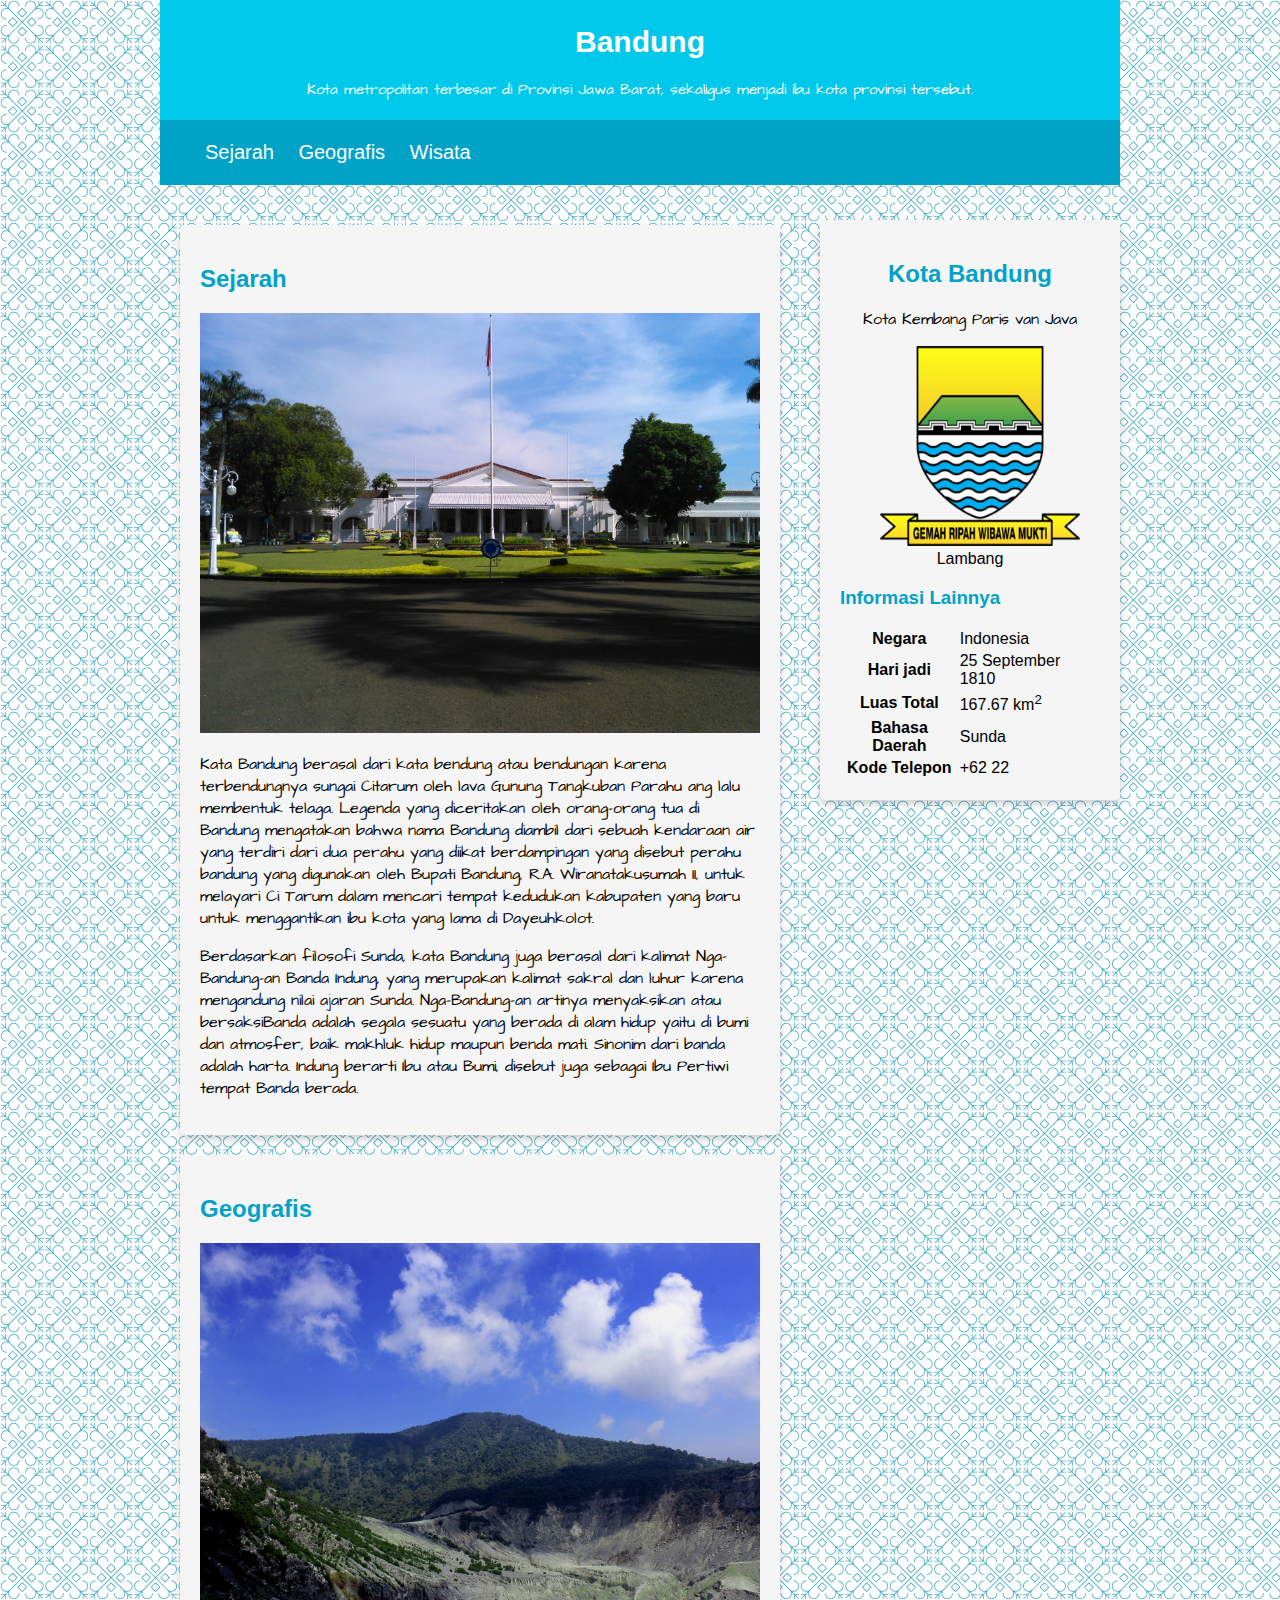
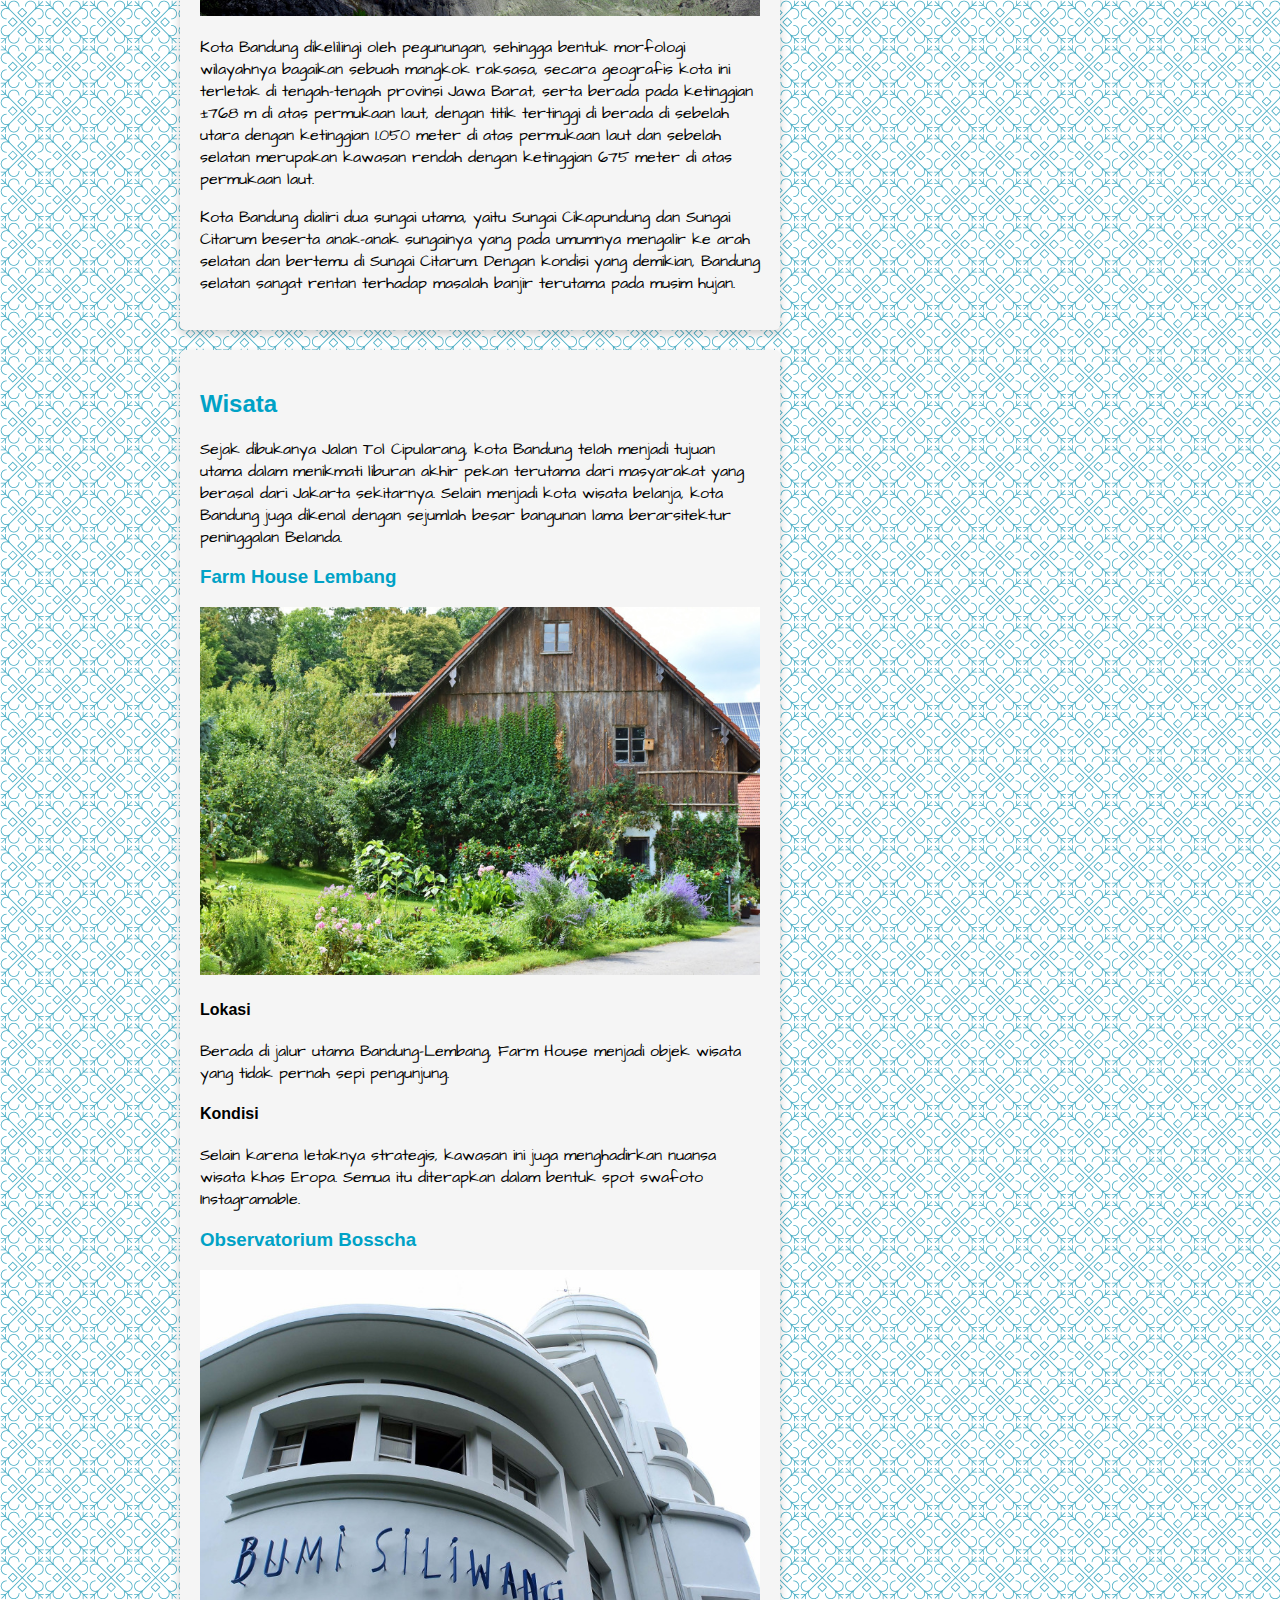
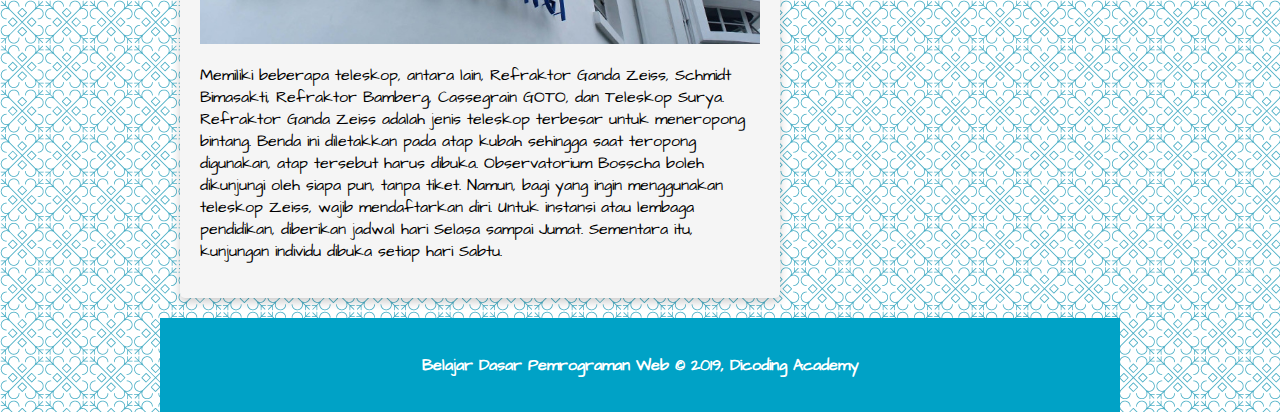
<file: index.html>
<!DOCTYPE html>
<html lang="en">

<head>
    <meta charset="UTF-8">
    <meta http-equiv="X-UA-Compatible" content="IE=edge">
    <meta name="viewport" content="width=device-width, initial-scale=1.0">
    <title>Document</title>
    <link rel="stylesheet" href="plot.css">
</head>

<body>

    <header>
        <div class="jumbotron">
            <h1>Bandung</h1>
            <p>Kota metropolitan terbesar di Provinsi Jawa Barat, sekaligus menjadi ibu kota provinsi tersebut.</p>
        </div>
        <nav>
            <ul>
                <li><a href="#sejarah">Sejarah</a></li>
                <li><a href="#geografis">Geografis</a></li>
                <li><a href="#wisata">Wisata</a></li>
            </ul>
        </nav>
    </header>
    <main>
        <div id="content">
            <article id="sejarah" class="card">
                <h2 id="sejarah">Sejarah</h2>

                <img src="assets/image/history.jpg" class="featured-image" alt="sejarah">

                <p>Kata Bandung berasal dari kata bendung atau bendungan karena terbendungnya sungai Citarum oleh lava Gunung Tangkuban Parahu ang lalu membentuk telaga. Legenda yang diceritakan oleh orang-orang tua di Bandung mengatakan bahwa nama Bandung
                    diambil dari sebuah kendaraan air yang terdiri dari dua perahu yang diikat berdampingan yang disebut perahu bandung yang digunakan oleh Bupati Bandung, R.A. Wiranatakusumah II, untuk melayari Ci Tarum dalam mencari tempat kedudukan
                    kabupaten yang baru untuk menggantikan ibu kota yang lama di Dayeuhkolot.</p>

                <p>Berdasarkan filosofi Sunda, kata Bandung juga berasal dari kalimat Nga-Bandung-an Banda Indung, yang merupakan kalimat sakral dan luhur karena mengandung nilai ajaran Sunda. Nga-Bandung-an artinya menyaksikan atau bersaksiBanda adalah
                    segala sesuatu yang berada di alam hidup yaitu di bumi dan atmosfer, baik makhluk hidup maupun benda mati. Sinonim dari banda adalah harta. Indung berarti Ibu atau Bumi, disebut juga sebagai Ibu Pertiwi tempat Banda berada.</p>
            </article>

            <article id="geografis" class="card">
                <h2 id="geografis">Geografis</h2>
                <img src="assets/image/geografis.jpg" class="featured-image" alt="geografis">
                <p>Kota Bandung dikelilingi oleh pegunungan, sehingga bentuk morfologi wilayahnya bagaikan sebuah mangkok raksasa, secara geografis kota ini terletak di tengah-tengah provinsi Jawa Barat, serta berada pada ketinggian ±768 m di atas permukaan
                    laut, dengan titik tertinggi di berada di sebelah utara dengan ketinggian 1.050 meter di atas permukaan laut dan sebelah selatan merupakan kawasan rendah dengan ketinggian 675 meter di atas permukaan laut.</p>
                <p>Kota Bandung dialiri dua sungai utama, yaitu Sungai Cikapundung dan Sungai Citarum beserta anak-anak sungainya yang pada umumnya mengalir ke arah selatan dan bertemu di Sungai Citarum. Dengan kondisi yang demikian, Bandung selatan sangat
                    rentan terhadap masalah banjir terutama pada musim hujan.</p>
            </article>

            <article id="wisata" class="card">
                <h2 id="wisata">Wisata</h2>
                <p>Sejak dibukanya Jalan Tol Cipularang, kota Bandung telah menjadi tujuan utama dalam menikmati liburan akhir pekan terutama dari masyarakat yang berasal dari Jakarta sekitarnya. Selain menjadi kota wisata belanja, kota Bandung juga dikenal
                    dengan sejumlah besar bangunan lama berarsitektur peninggalan Belanda.</p>
                <section>
                    <h3>Farm House Lembang</h3>
                    <img src="assets/image/farm-house.jpg" class="featured-image" alt="farm house">
                    <h4>Lokasi</h4>
                    <p>Berada di jalur utama Bandung-Lembang, Farm House menjadi objek wisata yang tidak pernah sepi pengunjung.</p>

                    <h4>Kondisi</h4>
                    <p>Selain karena letaknya strategis, kawasan ini juga menghadirkan nuansa wisata khas Eropa. Semua itu diterapkan dalam bentuk spot swafoto Instagramable.</p>
                </section>
                <section>
                    <h3>Observatorium Bosscha</h3>
                    <img src="assets/image/bosscha.jpg" class="featured-image" alt="bosscha">
                    <p>Memiliki beberapa teleskop, antara lain, Refraktor Ganda Zeiss, Schmidt Bimasakti, Refraktor Bamberg, Cassegrain GOTO, dan Teleskop Surya. Refraktor Ganda Zeiss adalah jenis teleskop terbesar untuk meneropong bintang. Benda ini diletakkan
                        pada atap kubah sehingga saat teropong digunakan, atap tersebut harus dibuka. Observatorium Bosscha boleh dikunjungi oleh siapa pun, tanpa tiket. Namun, bagi yang ingin menggunakan teleskop Zeiss, wajib mendaftarkan diri. Untuk
                        instansi atau lembaga pendidikan, diberikan jadwal hari Selasa sampai Jumat. Sementara itu, kunjungan individu dibuka setiap hari Sabtu.</p>
                </section>
            </article>
        </div>
    </main>
    <aside>
        <div class="sidebar cf">
            <article class="profile card">
                <header>
                    <h2>Kota Bandung</h2>
                    <p>Kota Kembang Paris van Java</p>
                    <figure>
                        <img src="assets/image/bandung-badge.png">
                        <figcaption>Lambang</figcaption>
                    </figure>
                </header>
                <section>
                    <h3>Informasi Lainnya</h3>
                    <table>
                        <tr>
                            <th>Negara</th>
                            <td>Indonesia</td>
                        </tr>
                        <tr>
                            <th>Hari jadi</th>
                            <td>25 September 1810</td>
                        </tr>
                        <tr>
                            <th>Luas Total</th>
                            <td>167.67 km<sup>2</sup></td>
                        </tr>
                        <tr>
                            <th>Bahasa Daerah</th>
                            <td>Sunda</td>
                        </tr>
                        <tr>
                            <th>Kode Telepon</th>
                            <td>+62 22</td>
                        </tr>
                    </table>
                </section>
            </article>
        </div>
    </aside>
    <footer>
        <p>Belajar Dasar Pemrograman Web &#169; 2019, Dicoding Academy</p>
    </footer>
</body>

</html>
</file>
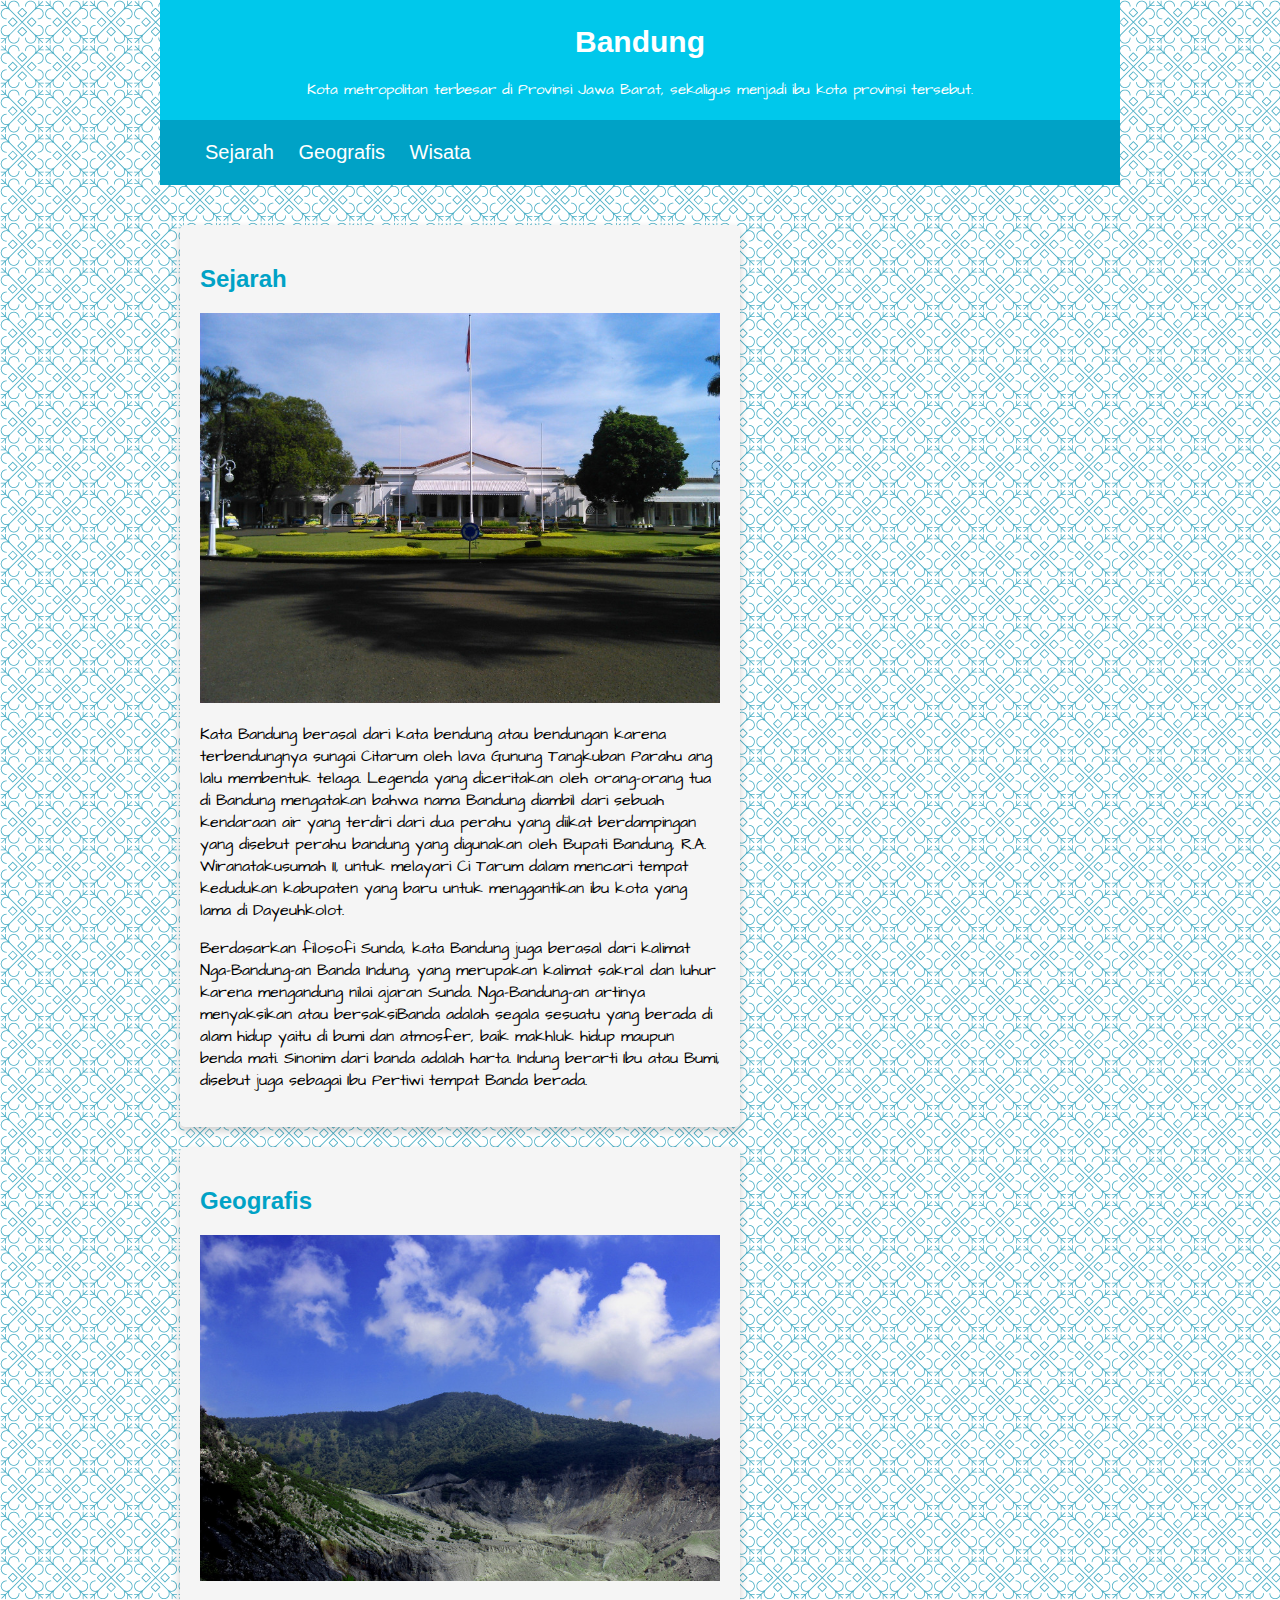
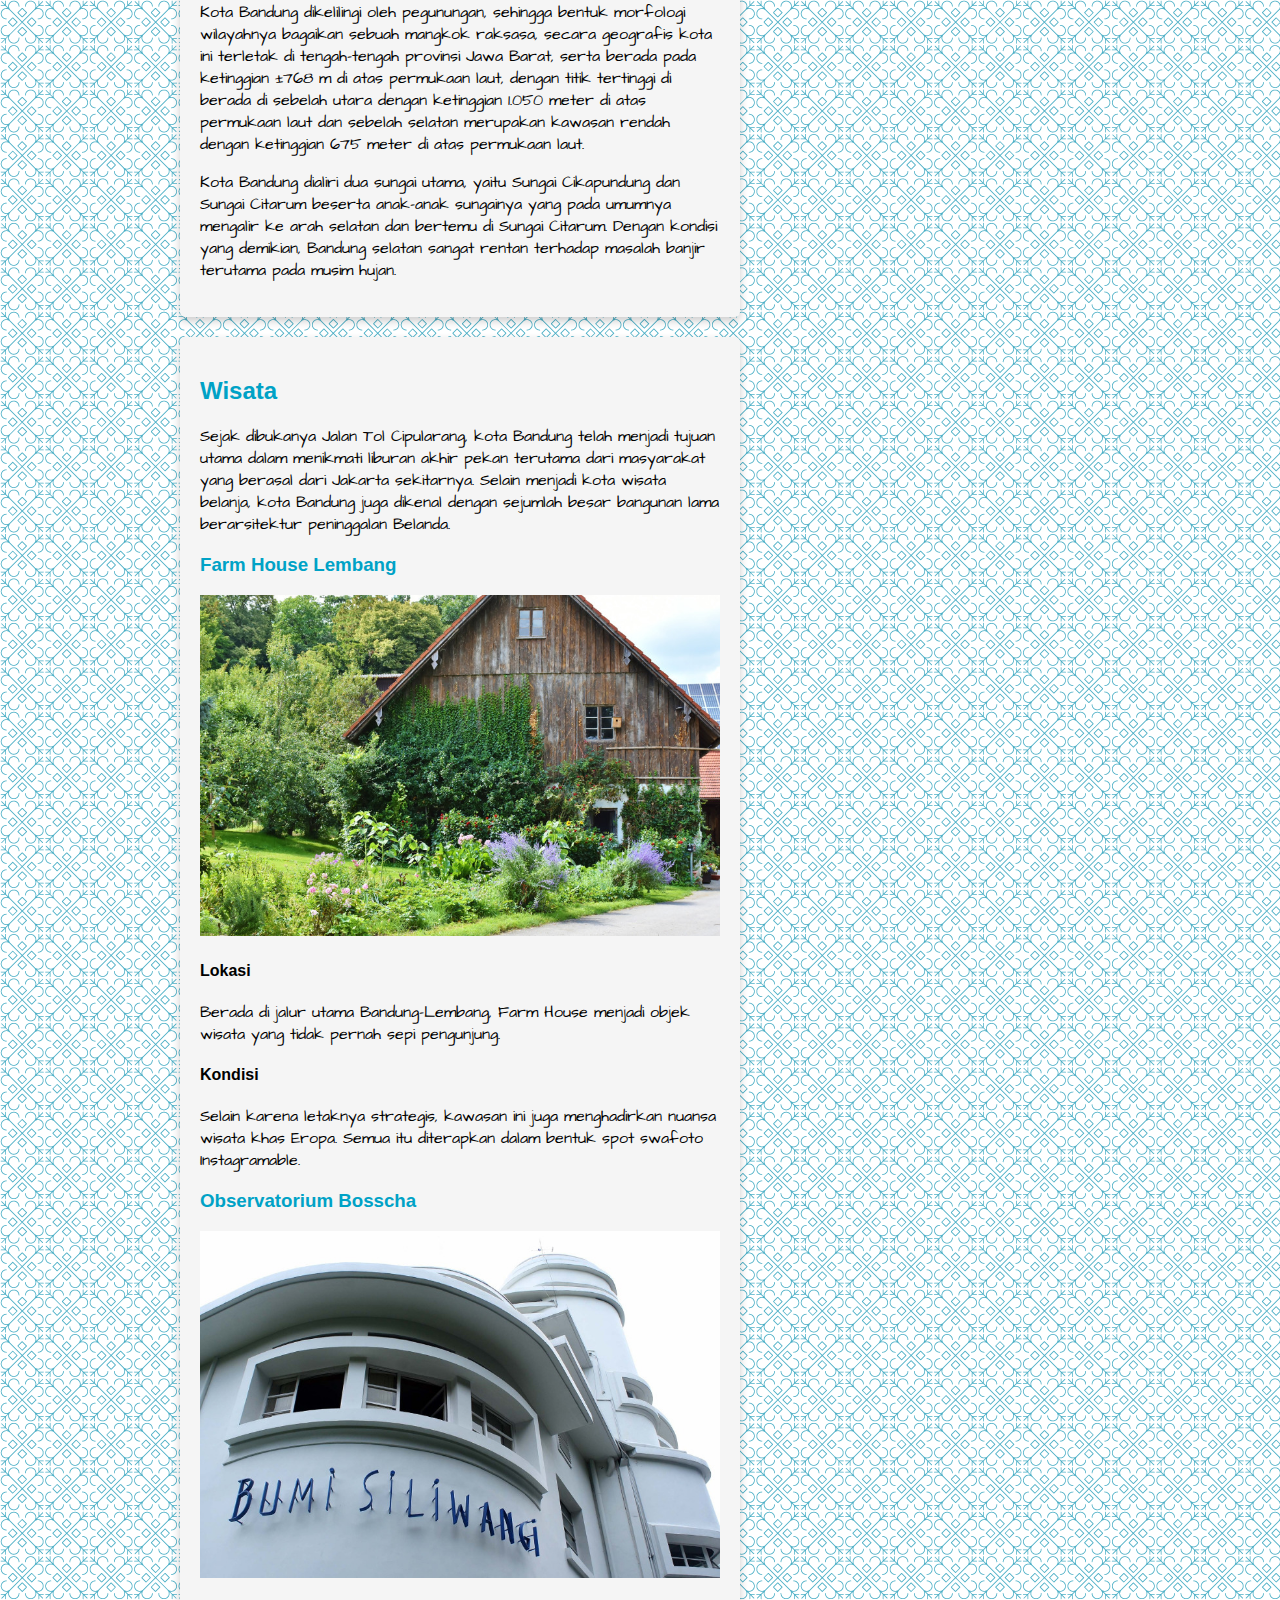
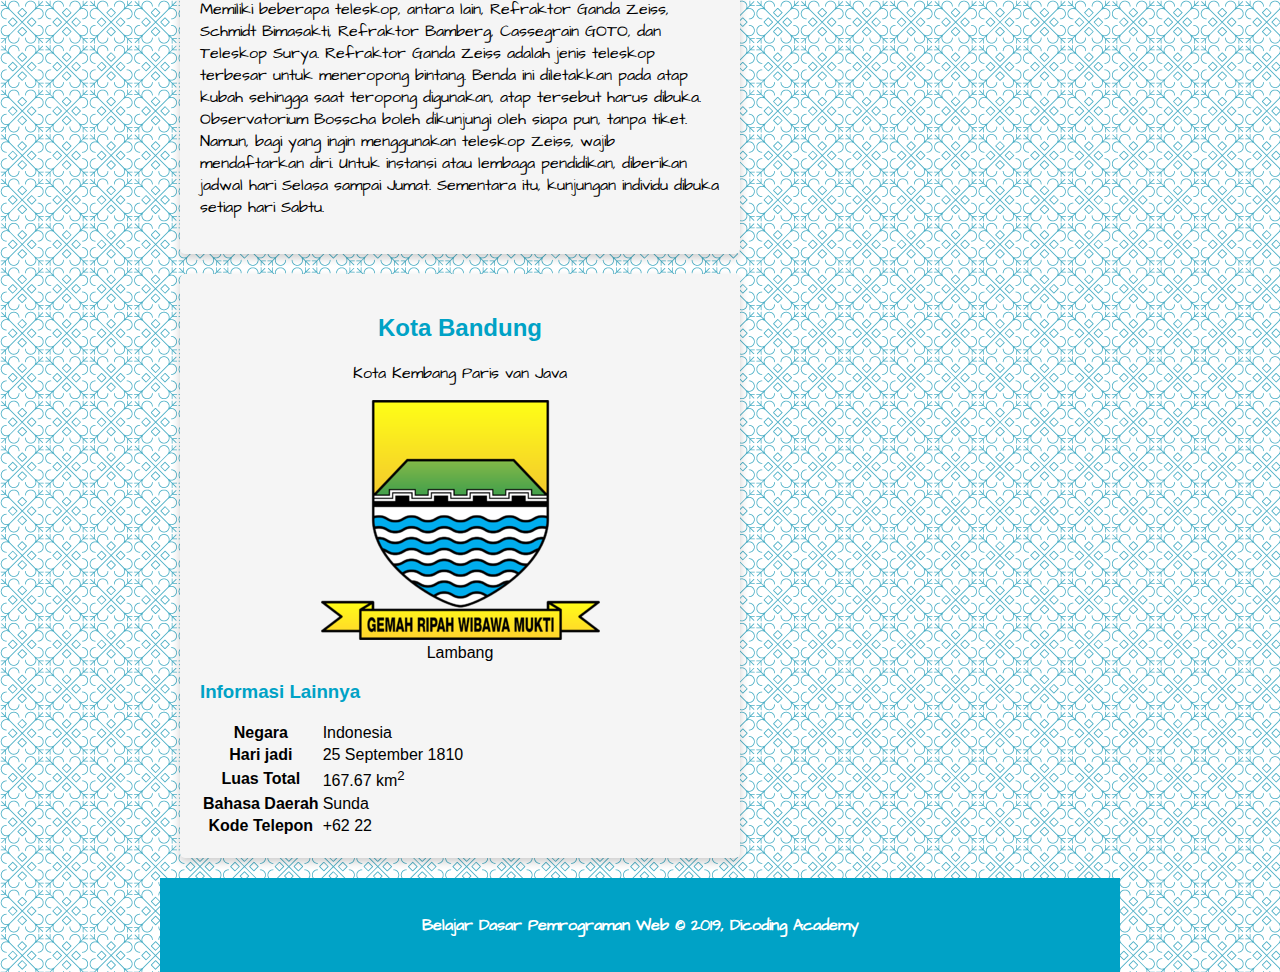
<file: html/index.html>
<!DOCTYPE html>
<html lang="en">

<head>
    <meta charset="UTF-8">
    <meta http-equiv="X-UA-Compatible" content="IE=edge">
    <meta name="viewport" content="width=device-width, initial-scale=1.0">
    <title>Document</title>
    <link rel="stylesheet" href="plot.css">
</head>

<body>

    <header>
        <div class="jumbotron">
            <h1>Bandung</h1>
            <p>Kota metropolitan terbesar di Provinsi Jawa Barat, sekaligus menjadi ibu kota provinsi tersebut.</p>
        </div>
        <nav>
            <ul>
                <li><a href="#sejarah">Sejarah</a></li>
                <li><a href="#geografis">Geografis</a></li>
                <li><a href="#wisata">Wisata</a></li>
            </ul>
        </nav>
    </header>
    <main>
        <div id="content">
            <article id="sejarah" class="card">
                <h2 id="sejarah">Sejarah</h2>

                <img src="assets/image/history.jpg" class="featured-image" alt="sejarah">

                <p>Kata Bandung berasal dari kata bendung atau bendungan karena terbendungnya sungai Citarum oleh lava Gunung Tangkuban Parahu ang lalu membentuk telaga. Legenda yang diceritakan oleh orang-orang tua di Bandung mengatakan bahwa nama Bandung
                    diambil dari sebuah kendaraan air yang terdiri dari dua perahu yang diikat berdampingan yang disebut perahu bandung yang digunakan oleh Bupati Bandung, R.A. Wiranatakusumah II, untuk melayari Ci Tarum dalam mencari tempat kedudukan
                    kabupaten yang baru untuk menggantikan ibu kota yang lama di Dayeuhkolot.</p>

                <p>Berdasarkan filosofi Sunda, kata Bandung juga berasal dari kalimat Nga-Bandung-an Banda Indung, yang merupakan kalimat sakral dan luhur karena mengandung nilai ajaran Sunda. Nga-Bandung-an artinya menyaksikan atau bersaksiBanda adalah
                    segala sesuatu yang berada di alam hidup yaitu di bumi dan atmosfer, baik makhluk hidup maupun benda mati. Sinonim dari banda adalah harta. Indung berarti Ibu atau Bumi, disebut juga sebagai Ibu Pertiwi tempat Banda berada.</p>
            </article>

            <article id="geografis" class="card">
                <h2 id="geografis">Geografis</h2>
                <img src="assets/image/geografis.jpg" class="featured-image" alt="geografis">
                <p>Kota Bandung dikelilingi oleh pegunungan, sehingga bentuk morfologi wilayahnya bagaikan sebuah mangkok raksasa, secara geografis kota ini terletak di tengah-tengah provinsi Jawa Barat, serta berada pada ketinggian ±768 m di atas permukaan
                    laut, dengan titik tertinggi di berada di sebelah utara dengan ketinggian 1.050 meter di atas permukaan laut dan sebelah selatan merupakan kawasan rendah dengan ketinggian 675 meter di atas permukaan laut.</p>
                <p>Kota Bandung dialiri dua sungai utama, yaitu Sungai Cikapundung dan Sungai Citarum beserta anak-anak sungainya yang pada umumnya mengalir ke arah selatan dan bertemu di Sungai Citarum. Dengan kondisi yang demikian, Bandung selatan sangat
                    rentan terhadap masalah banjir terutama pada musim hujan.</p>
            </article>

            <article id="wisata" class="card">
                <h2 id="wisata">Wisata</h2>
                <p>Sejak dibukanya Jalan Tol Cipularang, kota Bandung telah menjadi tujuan utama dalam menikmati liburan akhir pekan terutama dari masyarakat yang berasal dari Jakarta sekitarnya. Selain menjadi kota wisata belanja, kota Bandung juga dikenal
                    dengan sejumlah besar bangunan lama berarsitektur peninggalan Belanda.</p>
                <section>
                    <h3>Farm House Lembang</h3>
                    <img src="assets/image/farm-house.jpg" class="featured-image" alt="farm house">
                    <h4>Lokasi</h4>
                    <p>Berada di jalur utama Bandung-Lembang, Farm House menjadi objek wisata yang tidak pernah sepi pengunjung.</p>

                    <h4>Kondisi</h4>
                    <p>Selain karena letaknya strategis, kawasan ini juga menghadirkan nuansa wisata khas Eropa. Semua itu diterapkan dalam bentuk spot swafoto Instagramable.</p>
                </section>
                <section>
                    <h3>Observatorium Bosscha</h3>
                    <img src="assets/image/bosscha.jpg" class="featured-image" alt="bosscha">
                    <p>Memiliki beberapa teleskop, antara lain, Refraktor Ganda Zeiss, Schmidt Bimasakti, Refraktor Bamberg, Cassegrain GOTO, dan Teleskop Surya. Refraktor Ganda Zeiss adalah jenis teleskop terbesar untuk meneropong bintang. Benda ini diletakkan
                        pada atap kubah sehingga saat teropong digunakan, atap tersebut harus dibuka. Observatorium Bosscha boleh dikunjungi oleh siapa pun, tanpa tiket. Namun, bagi yang ingin menggunakan teleskop Zeiss, wajib mendaftarkan diri. Untuk
                        instansi atau lembaga pendidikan, diberikan jadwal hari Selasa sampai Jumat. Sementara itu, kunjungan individu dibuka setiap hari Sabtu.</p>
                </section>
            </article>
        </div>


        <aside>
            <article class="profile card">
                <header>
                    <h2>Kota Bandung</h2>
                    <p>Kota Kembang Paris van Java</p>
                    <figure>
                        <img src="assets/image/bandung-badge.png">
                        <figcaption>Lambang</figcaption>
                    </figure>
                </header>
                <section>
                    <h3>Informasi Lainnya</h3>
                    <table>
                        <tr>
                            <th>Negara</th>
                            <td>Indonesia</td>
                        </tr>
                        <tr>
                            <th>Hari jadi</th>
                            <td>25 September 1810</td>
                        </tr>
                        <tr>
                            <th>Luas Total</th>
                            <td>167.67 km<sup>2</sup></td>
                        </tr>
                        <tr>
                            <th>Bahasa Daerah</th>
                            <td>Sunda</td>
                        </tr>
                        <tr>
                            <th>Kode Telepon</th>
                            <td>+62 22</td>
                        </tr>
                    </table>
                </section>
            </article>
        </aside>
    </main>
    <footer>
        <p>Belajar Dasar Pemrograman Web &#169; 2019, Dicoding Academy</p>
    </footer>
</body>

</html>
</file>
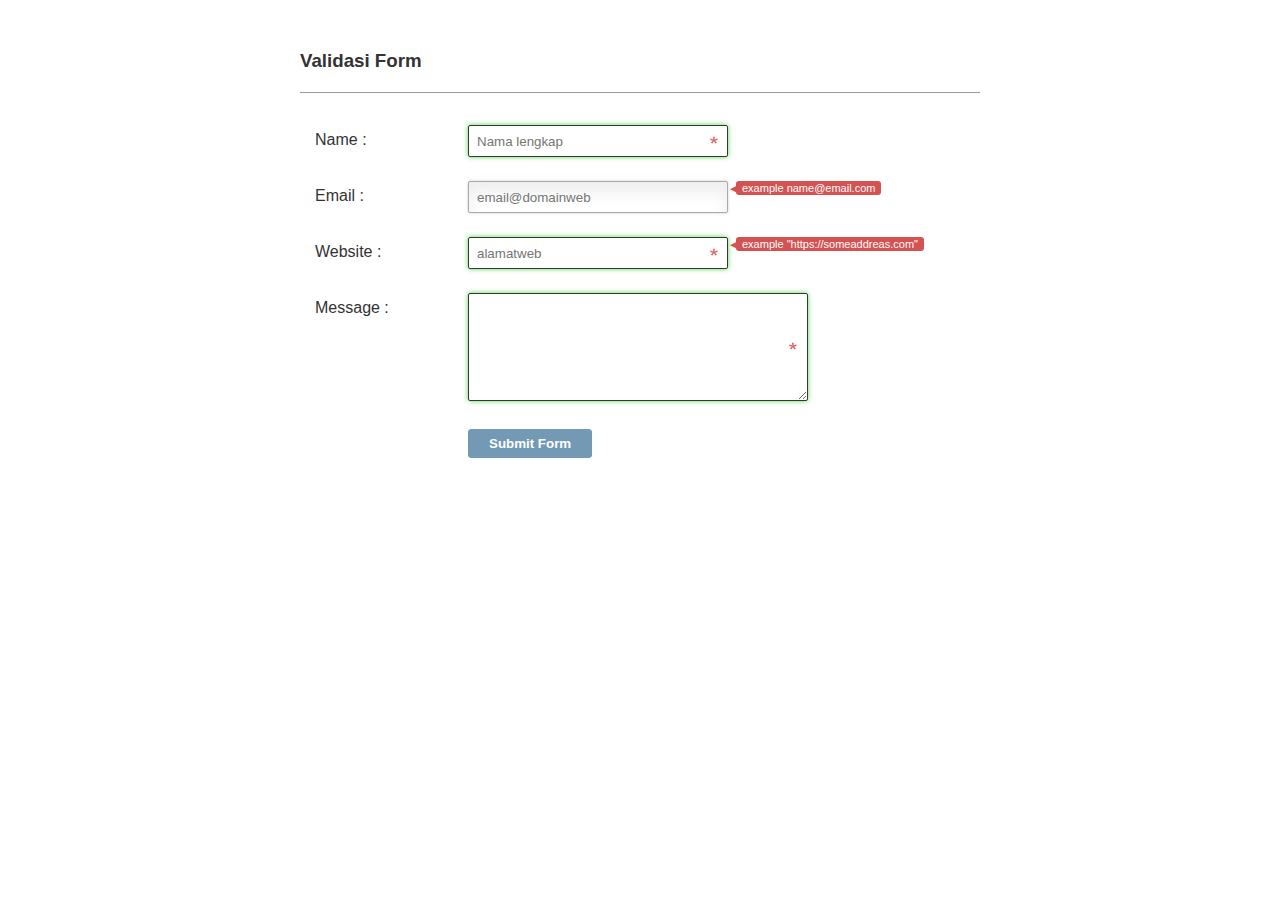
<file: html/login.html>
<!DOCTYPE html>
<html lang="en">
<head>
  <meta charset="UTF-8">
  <meta http-equiv="X-UA-Compatible" content="IE=edge">
  <meta name="viewport" content="width=device-width, initial-scale=1.0">
  <title>Jwd</title>
  <link rel="stylesheet" href="style.css">
</head>
<body>
   <div id="main">
     <h3>Validasi Form</h3>
     <form class="contact_form" action="">
       <ul>
         <li>
           <label for="name">Name :</label>
           <input type="text" name="name" placeholder="Nama lengkap" required>
         </li>
         <li>
           <label for="email">Email :</label>
           <input type="text" id="email" placeholder="email@domainweb">
           <span class="from_hint">example name@email.com</span> 
         </li>
         <li>
           <label for="website">Website :</label>
           <input name="website" type="text" placeholder="alamatweb" required pattern="(http|https)://.+">
           <span class="from_hint">example "https://someaddreas.com"</span>
         </li>
         <li>
           <label for="message">Message :</label>
           <textarea name="message" cols="40" rows="6" required></textarea>
         </li>
         <li>
           <button class="submit" type="submit">Submit Form</button>
         </li>
        </ul>
     </form>
    </div>
</body>
</html>
</file>
<file: plot.css>
body {
    font-family: 'Lucida Sans', 'Lucida Sans Regular', 'Lucida Grande', 'Lucida Sans Unicode', Geneva, Verdana, sans-serif;
    margin: auto;
    padding: 0;
    width: 960px;
    border: 10px;
    position: relative;
    background-image: url(assets/image/morocco.png);
}

main {
    padding: 20px;
    width: 600px;
    box-sizing: content-box;
    /* position: relative; */
}

h3,
h2 {
    color: #00a2c6
}

p {
    font-family: "write";
    font-size: 20 px;
}

footer {
    padding: 20px;
    color: white;
    background-color: #00a2c6;
    text-align: center;
    font-weight: bold;
}

@font-face {
    font-family: "write";
    src: url('ArchitectsDaughter-Regular.ttf');
}

nav {
    background-color: #00a2c6;
    padding: 5px;
}

nav a {
    font-size: 20px;
    font-weight: 400;
    text-decoration: none;
    color: white;
}

nav li {
    display: inline;
    list-style-type: none;
    margin-right: 20px;
}

.featured-image {
    width: 100%;
    max-height: 450px;
    object-fit: cover;
    object-position: center;
}

.card {
    box-shadow: 0 4px 8px 0 rgba(0, 0, 0, 0.2);
    border-radius: 5px;
    padding: 20px;
    margin-top: 20px;
    background-color: whitesmoke;
}

.sidebar {
    position: absolute;
    right: 0px;
    top: 200px;
    width: 300px;
    box-sizing: content-box;
}

.profile header {
    text-align: center;
    /*  float: right; */
}

.sidebar img {
    width: 200px;
    height: 200px;
}

.jumbotron {
    font-size: 15px;
    padding: 5px;
    background-color: #00c8eb;
    text-align: center;
    color: white;
}


/* clearfix */

.cf:before,
.cf:after {
    content: " ";
    /* 1 */
    display: table;
    /* 2 */
}

.cf:after {
    clear: both;
}

.cf {
    *zoom: 1;
}
</file>
<file: html/plot.css>
body {
   font-family: 'Lucida Sans', 'Lucida Sans Regular', 'Lucida Grande', 'Lucida Sans Unicode', Geneva, Verdana, sans-serif;
   margin: auto;
   padding: 0;
   width: 960px;
   border: 10px;
   position: relative;
   background-image: url(assets/image/morocco.png);
}

 main {
   padding: 20px;
   width: 600px;
   box-sizing: border-box;
   /* position: relative; */
}
h3, h2 {
   color: #00a2c6
}
 

 p{
    font-family: "write";
    font-size: 20 px;
 }

footer {
   padding: 20px;
   color: white;
   background-color: #00a2c6;
   text-align: center;
   font-weight: bold;
}

@font-face {
   font-family: "write";
   src: url('ArchitectsDaughter-Regular.ttf');
}

nav {
   background-color: #00a2c6;
   padding: 5px;
}
nav a {
       font-size: 20px;
   font-weight: 400;
   text-decoration: none;
   color: white;
}
nav li {
   display: inline;
   list-style-type: none;
   margin-right: 20px;
}

.featured-image {
  width: 100%;
   max-height: 450px;
   object-fit: cover;
   object-position: center;
}

.card {
   box-shadow: 0 4px 8px 0 rgba(0, 0, 0, 0.2);
   border-radius: 5px;
   padding: 20px;
   margin-top: 20px;
   background-color: whitesmoke;
}

.sidebar{

   
   position: absolute;
   right: 0px;
   top: 200px;
   width: 300px;
   box-sizing: content-box ;
 
}
.profile header {
   text-align: center;
  /*  float: right; */
}
.sidebar img{
   width: 200px;
   height: 200px;
}
.jumbotron {
   font-size: 15px;
   padding: 5px;
   background-color: #00c8eb;
   text-align: center;
   color: white;
}
 /* clearfix */
 .cf:before,
 .cf:after {
     content: " "; /* 1 */
     display: table; /* 2 */
 }
 
 .cf:after {
     clear: both;
 }
 
 
 .cf {
     *zoom: 1;
 }
</file>
<file: html/style.css>
* {
    margin: 0;
    padding: 0;
}
.from_hint,.required_notification{
    font-size: 11px;
}
body {
    font-family: Arial, Helvetica, sans-serif;
    color: #333;
}
#main {
    width: 680px;
    margin:auto;
    margin-top: 50px;
}
#main h3{
    border-bottom: 1px solid #999;
    color: #333;
    padding-bottom: 20px;
    margin-bottom: 20px;
}
#main a{
    color: #333;
    text-decoration: none;
}
#main a:hover{
    color: #03f;
}
/*===form elements ===*/
.contact_form ul{
  list-style: none;  
}
.contact_form li{
    padding: 12px;
    border: bottom 1px solid #eee;
    position: relative;
}
.contact_form label{
    width: 150px;
    margin-top: 3px;
    display: inline-block;
    float: left;
    padding: 3px;
}
.contact_form input{
    height: 20px;
    width: 220px;
    padding: 5px 8px;
}
.contact_form textarea{
    padding: 8px;
    width: 300px;
}
.contact_form button{
    margin-left:156px ;
}
/*form element visual styles */
.contact_form input,
.contact_form textarea {
    border: 1px solid #aaa;
    box-shadow: 0px 0px 3px #ccc, 0 10px 15px #eee inset;
    border-radius: 2px;
    padding-right: 30px;
    -moz-transition: padding .25s;
    -webkit-transition: padding .25s;
    -o-transition: padding .25s;
}
.contact_form input:focus,
.contact_form textarea:focus {
    background: #fff;
    border: 1px solid #f00;
    box-shadow: 0 0 3px #900;
    padding-right: 70px;
}
/* === HTML5 validation styles === */
.contact_form input:required,
.contact_form textarea:required {
    background: #fff url(images/red_asterisk.png) no-repeat 98% center;
    box-shadow: 0 0 5px #5cd053;
    border-color:#2c3f2b ;
}
.contact_form input:required:valid,
.contact_form textarea:required:valid {
    background: #fff url(images/valid.png) no-repeat 98% center;
    box-shadow: 0 0 5px #5cd053;
    border-color: #28921f;
}
.contact_form input:focus:invalid,
.contact_form textarea:focus:invalid {
    background: #fff url(images/invalid.png) no-repeat 98% center;
    box-shadow: 0 0 5px #d45252;
    border-color: #b03535;
}
/* === Form hints === */
.from_hint {
    background: #d45252;
    border-radius: 3px;
    color: white;
    margin-left: 8px;
    padding: 1px 6px;
    z-index: 999;
    position: absolute;
}
.from_hint::before{
    content: "\25c0";
    color: #d45252;
    position: absolute;
    top: 1px;
    left: -6px;
}
.contact_form input:focus+.from_hint{
    display: inline;
}
.contact_form input:required:valid+.from_hint{
    background: #28921f;
}
.contact_form input:required:valid+.from_hint::before{
    background: #28921f;
}
/* === Button Style === */
button.submit{
    background-color: #7399b4;
    border: 1px solid #7399b4;
    border-bottom: 1px solid #7399b4;
    border-radius: 3px;
    -webkit-border-radius: 3px;
    -moz-border-radius: 3px;
    -o-border-radius: 3px;
    color: white;
    font-weight: bold;
    padding: 6px 20px;
    text-align: center;
}
button.submit:hover{
    opacity: 0.85;
    cursor: pointer;
}
button.submit:active{
    border:1px solid #3b6386;
}
</file>
